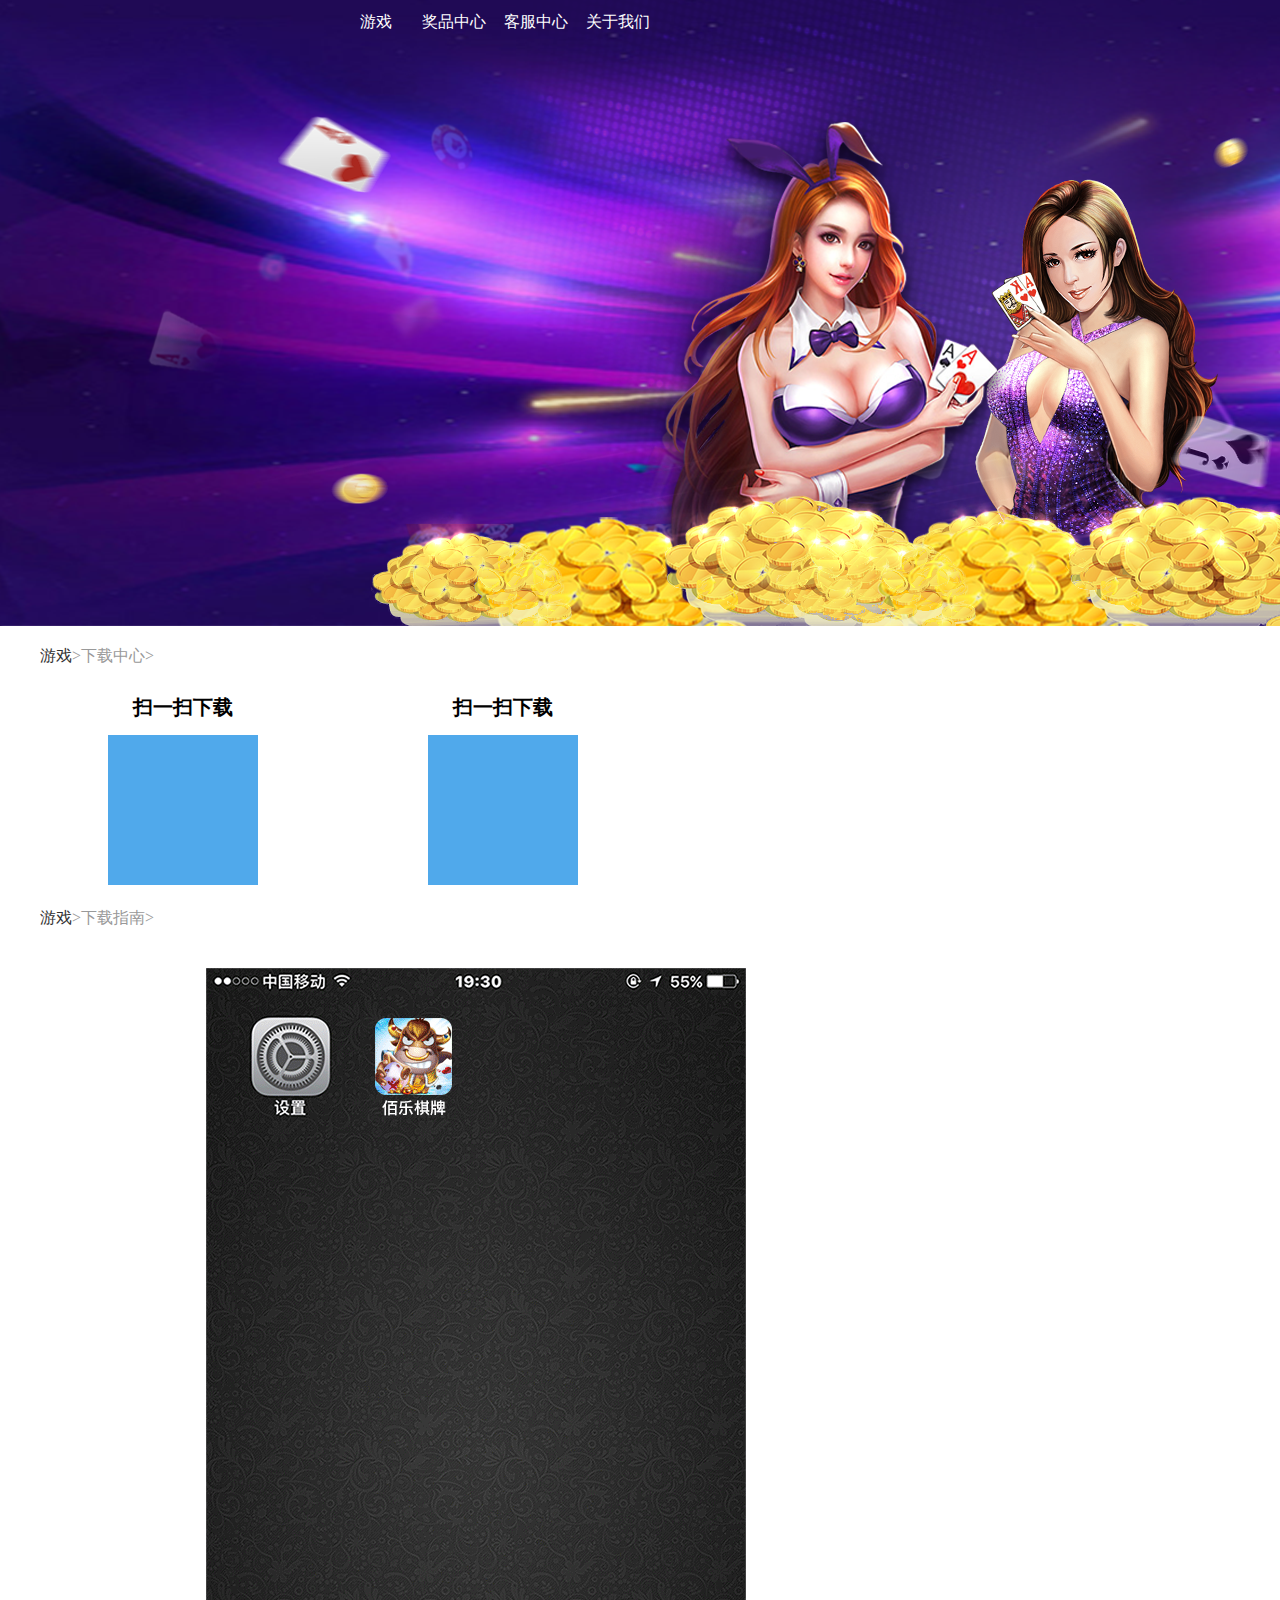
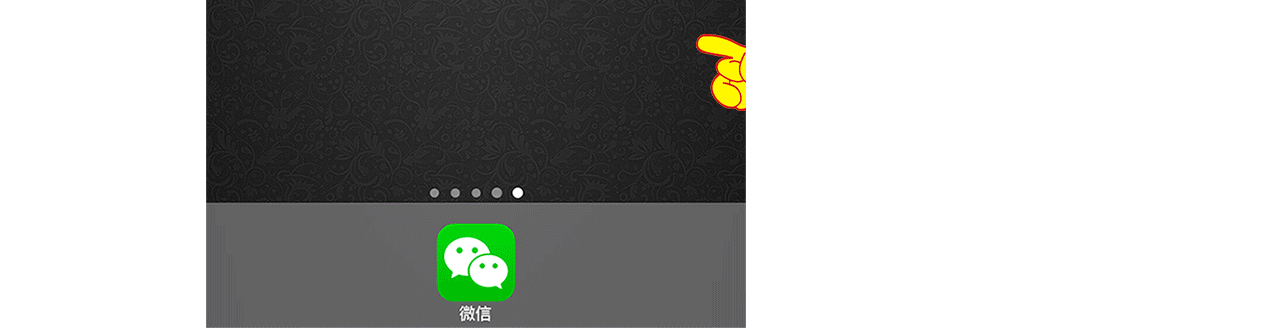
<file: index.html>
<!DOCTYPE html>
<html>
<head>
	<meta charset="utf-8">
	<meta http-equiv="X-UA-Compatible" content="IE=edge">
	<title>官网</title>
	<link href="css/public.css" rel="stylesheet" type="text/css" /> 
    <link href="css/index.css" rel="stylesheet" type="text/css" />
	<style>
		
	</style>
</head>
<body>
	<div id="top">
		<ul class="top-line margin">
			<li><a>游戏</a></li>
			<li><a>奖品中心</a></li>
			<li><a>客服中心</a></li>
			<li><a>关于我们</a></li>
		</ul>
	</div>
	<div id="main" class="margin">
		<div class="downloadcenter">
			<p class="title"><span style="color:#333333">游戏</span>>下载中心></p>
            <ul class="ul">
             <li>
             	<h4>扫一扫下载</h4>
             	<div class="img"></div>
             </li>
             <li>
             	<h4>扫一扫下载</h4>
             	<div class="img"></div>
             </li>
            </ul>
		</div>
		<div class="downloadguide">
			<p class="title"><span style="color:#333333">游戏</span>>下载指南></p>
            <div class="dt">
             <img src="images/cc.gif"/>
            </div> 
		</div>
	</div>
</body>
</html>
</file>
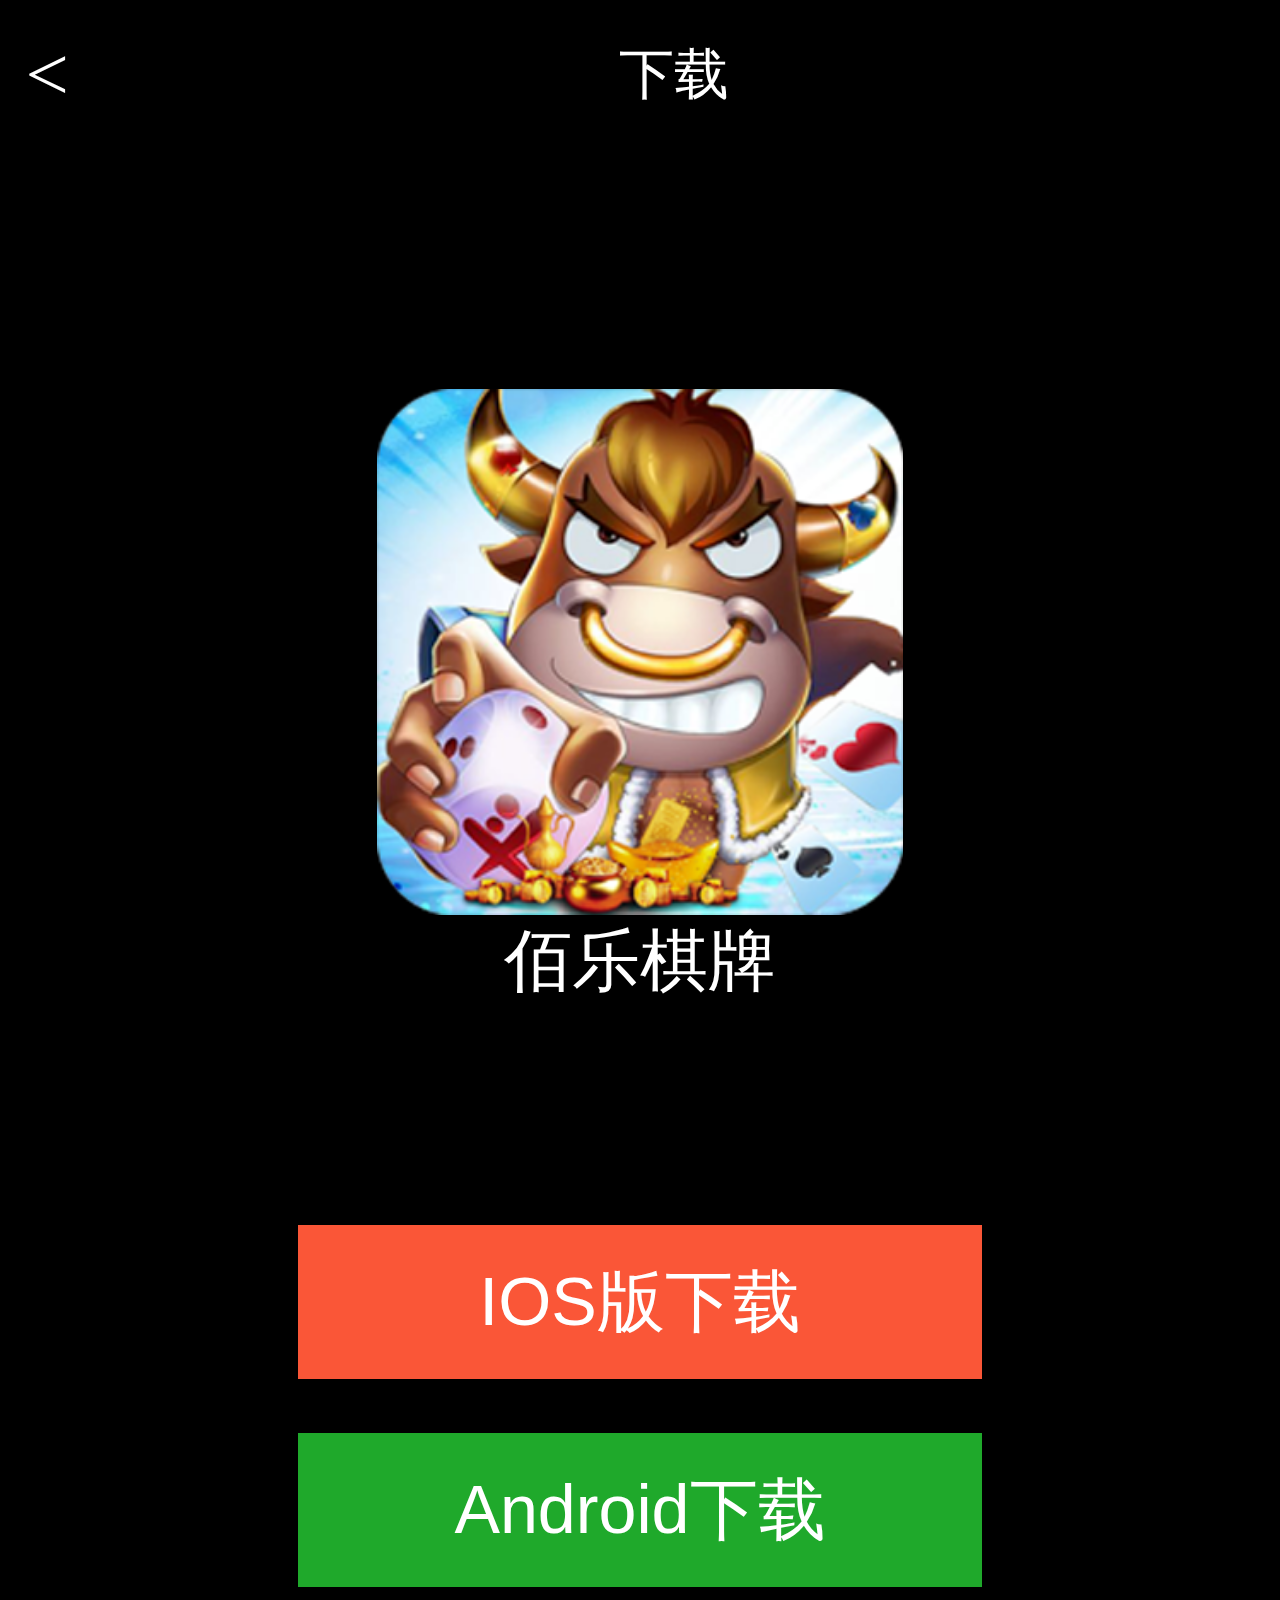
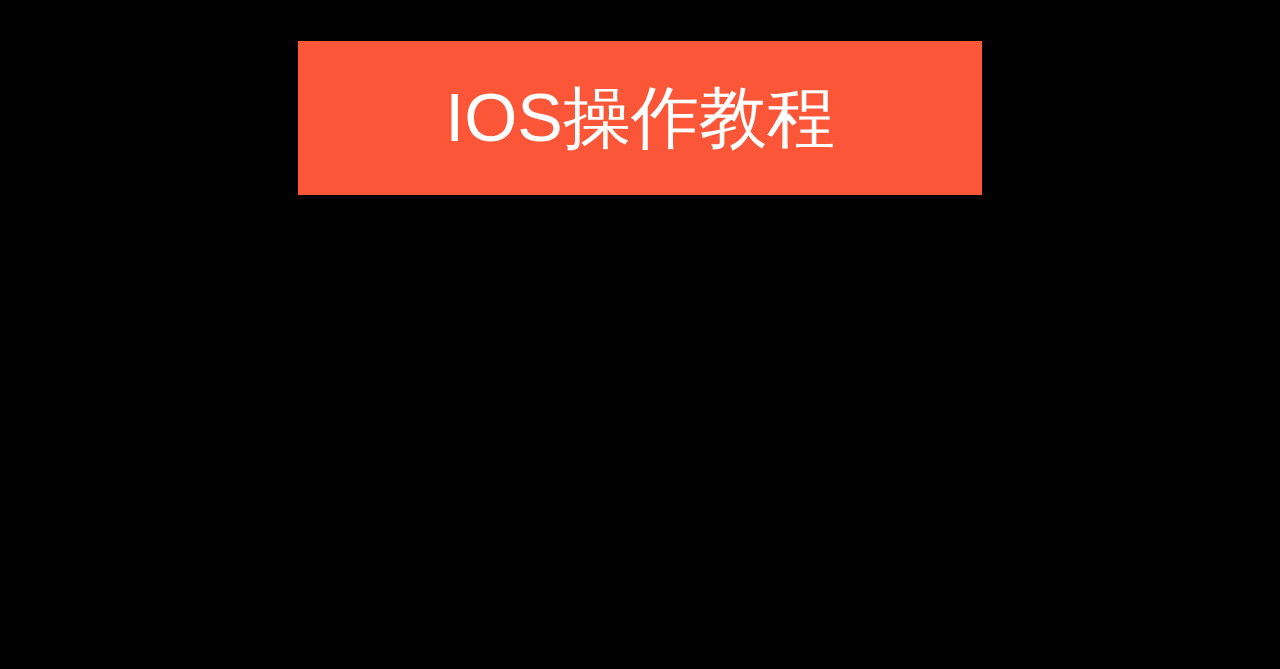
<file: movedownload.html>
<!DOCTYPE html>
<html>
<head>
  <meta charset="utf-8">
  <meta http-equiv="X-UA-Compatible" content="IE=edge">
  <meta name="viewport" content="width=device-width,initial-scale=1.0,maximum-scale=1.0,user-scalable=0" />
  <title>移动端下载</title>
  <link href="css/public.css" rel="stylesheet" type="text/css" /> 
  <link href="css/move-style.css" rel="stylesheet" type="text/css" />  
</head>
<body>
  <div class="movedownload">
     <div id="top">
      <span class="toptitle">&lt;</span>下载</div>
     <div id="main">
       <img src="images/move.png" class="img"/>
       <p class="title">佰乐棋牌</p>
       <button class="Ios">IOS版下载</button>
       <button class="Android">Android下载</button>
       <button id="Iosstduy" >IOS操作教程</button>
        <img  id="jc" style="width:72vw;height:128vw;position:absolute;top:8vw;left:-8vw;display:none;" src="images/cc.gif"/>
        <span id="stopopen" style="font-size:12vw;color:red;position:absolute;top:1vw;right:-14vw;display:none;">X</span>
     </div>
  </div>
  <script>
     var Iosdy  = document.getElementById("Iosstduy");
     var Jc = document.getElementById("jc")
     var stopopen = document.getElementById("stopopen")
     Iosdy.onclick=function(){
      Jc.style.display="block"
      stopopen.style.display="block" 
      setTimeout(function(){
        Jc.style.display="none" 
      },14000) 
     }
     stopopen.onclick=function(){
      Jc.style.display="none"
      stopopen.style.display="none"  
     }
  </script>
</body>
</html>
</file>
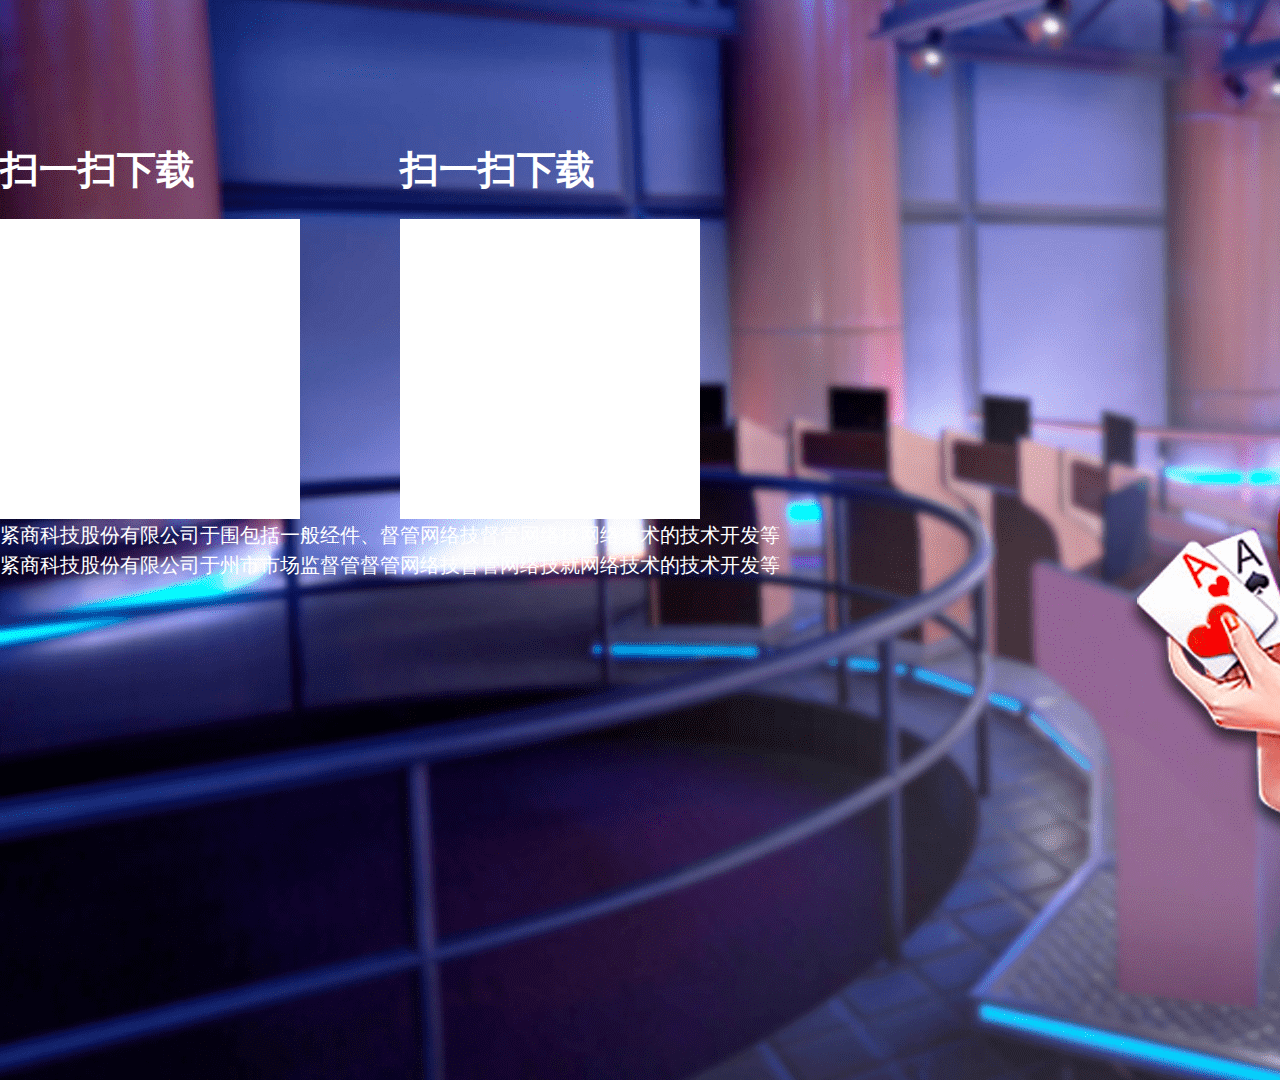
<file: pcdownload.html>
<!DOCTYPE html>
<html>
<head>
	<meta charset="utf-8">
	<meta http-equiv="X-UA-Compatible" content="IE=edge">
	<title>pc端扫码下载</title>
	<link href="css/public.css" rel="stylesheet" type="text/css" /> 
    <link href="css/pc-style.css" rel="stylesheet" type="text/css" />  
</head>
<body>
	 <div class="download">
	 <div class="margin">
	  <div id="main">
       <ul class="Ul">
         <li class="Li">
           <h4 class="title">扫一扫下载</h4>
           <div class="ewm"></div>
         </li>
         <li class="Li">
            <h4 class="title">扫一扫下载</h4>
           <div class="ewm"></div>
         </li>
       </ul>
       <div>
       	<p class="content">紧商科技股份有限公司于围包括一般经件、督管网络技督管网络技网络技术的技术开发等</p>
        <p class="content">紧商科技股份有限公司于州市市场监督管督管网络技督管网络技就网络技术的技术开发等</p>
       </div>
    </div>
       
    </div>
</body>
</html>
</file>
<file: css/public.css>
@charset "utf-8";
/* CSS Document */
body,ol,ul,h1,h2,h3,h4,h5,h6,p,th,td,dl,dd,form,fieldset,legend,input,textarea,select,td,figure{margin:0;padding:0;}
body{font:12px  "微软雅黑"; word-wrap:break-word;}
a,u,s,del{text-decoration:none;} 
i,em,b{font-style:normal;font-weight:100;}
li{list-style:none;}
img{vertical-align:middle;}
fieldset ,a img,.bor0 {border:0;}
table{border-collapse:collapse;}/*合并表格边框*/

.ind2{text-indent:2em;} 
.cu{cursor:pointer;}
/*垂直对齐属性*/
.valign:after{content:"";display:inline-block;vertical-align:middle;width:0px;height:100%;}
/*文本溢出出现省略号*/
.over{overflow:hidden;text-overflow:ellipsis;white-space:nowrap;}
/*clear清除浮动和防止margin-top向上传递*/
.clear{zoom:1;/*只有ie能识别*/}
.clear:before{content:"";display:table;}
.clear:after{content:"";display:block;clear:both;}
</file>
<file: css/index.css>
.margin{
    width:1200px;
    margin:0 auto;
}
#top{
    width:1920px;
    height:626px;
    background: url(../images/bj.png) no-repeat
}
.top-line{height:43px;}
.top-line li{
    float:left;
    margin-right:18px;
    height:100%
}
.top-line li:first-child{margin-right:30px;}
.top-line li a{
    font-size:16px;
    line-height:43px;
    color:#fff;
}
#main{background:#fff;}
#main .downloadcenter{
    margin-top:20px;
    height:237px;
}
.title{
    color:#999999;
    font-size:16px;
    line-height:20px;
}
#main .downloadcenter ul{
    margin-left:68px;
    width:470px;
    height:206px;
    margin-top:13px;
}
#main .downloadcenter ul li{
    width:150px;
    height:100%;
    margin-right:170px;
    text-align:center;
    float: left
}
#main .downloadcenter ul li:last-child{margin-right:0;}
#main .downloadcenter ul li h4{
    font-size:20px;
    line-height:56px;
    color:#000;
}
#main .downloadcenter ul li .img{
    width:150px;
    height:150px;
    background:#50A9EB;
}
.downloadguide{
    margin-top:25px;
}
.dt{
    width:540px;
    height:960px;
    margin-left:166px;
    margin-top:40px;
}
</file>
<file: css/move-style.css>
.movedownload{
    width:100%;
    height:100%;
    background:#000
}
#top{
    height:11.74vw;
    width:100%;
    color:#fff;
    text-align:center;
    line-height:11.74vw;
    font-size:4.26vw
}
#top .toptitle{
    float:left;
    margin-left:2vw;
    font-size:6vw;
}
#main{
    width:53.4vw;
    height:auto;
    position:relative;
    background:#000;
    margin:0 auto;
    text-align:center
}
#main .img{
    width:41.07vw;
    height:41.06vw;
    margin-top:18.67vw
}
.title{
    font-size:5.33vw;
    color:#fff
}
.Ios{
    width:53.4vw;
    height:12vw;
    font-size:5.33vw;
    color:#fff;
    margin-top:17.06vw;
    background:#FA5637;
    border:0px
}
.Android{
    width:53.4vw;
    height:12vw;
    font-size:5.33vw;
    color:#fff;
    margin-top:4.26vw;
    background:#1FA92B;
    border:0px
}
#Iosstduy{
    width:53.4vw;
    height:12vw;
    font-size:5.33vw;
    color:#fff;
    margin-bottom:37vw;
    margin-top:4.26vw;
    background:#FA5637;
    border:0px;
}
/* #Jc{
    width:72vw;
    height:128vw;
    position:absolute;
    top:7vw;
    left:-8vw;
    display:none;
}*/
/*.stopopen{
  color:red;
  font-size:10vw;
  position:absolute;
  top:1vw;
  right:-13vw;
  display: none
}*/
</file>
<file: css/pc-style.css>
.download{
	width:100%;
	height:1080px;
	background:url("../images/dw.jpg") no-repeat;
	overflow: hidden;
}
.margin{
    width:1300px;
    margin:0 auto;
}
#main ul{
	width:100%;
	height:400px;
	margin-top:120px
}
#main ul li{
	float:left;
	width:300px;
	margin-right:100px
}
#main ul li:nth-of-type(2){margin-right:0;}
#main li .title{
	width:300px;
	font-size:39px;
	color:#fff;
	line-height:99px
}
#main li .ewm{
	width:300px;
	height:300px;
	background:#fff
}
.content{
	color:#fff;
	font-size:20px;
	line-height:30px
}
</file>
